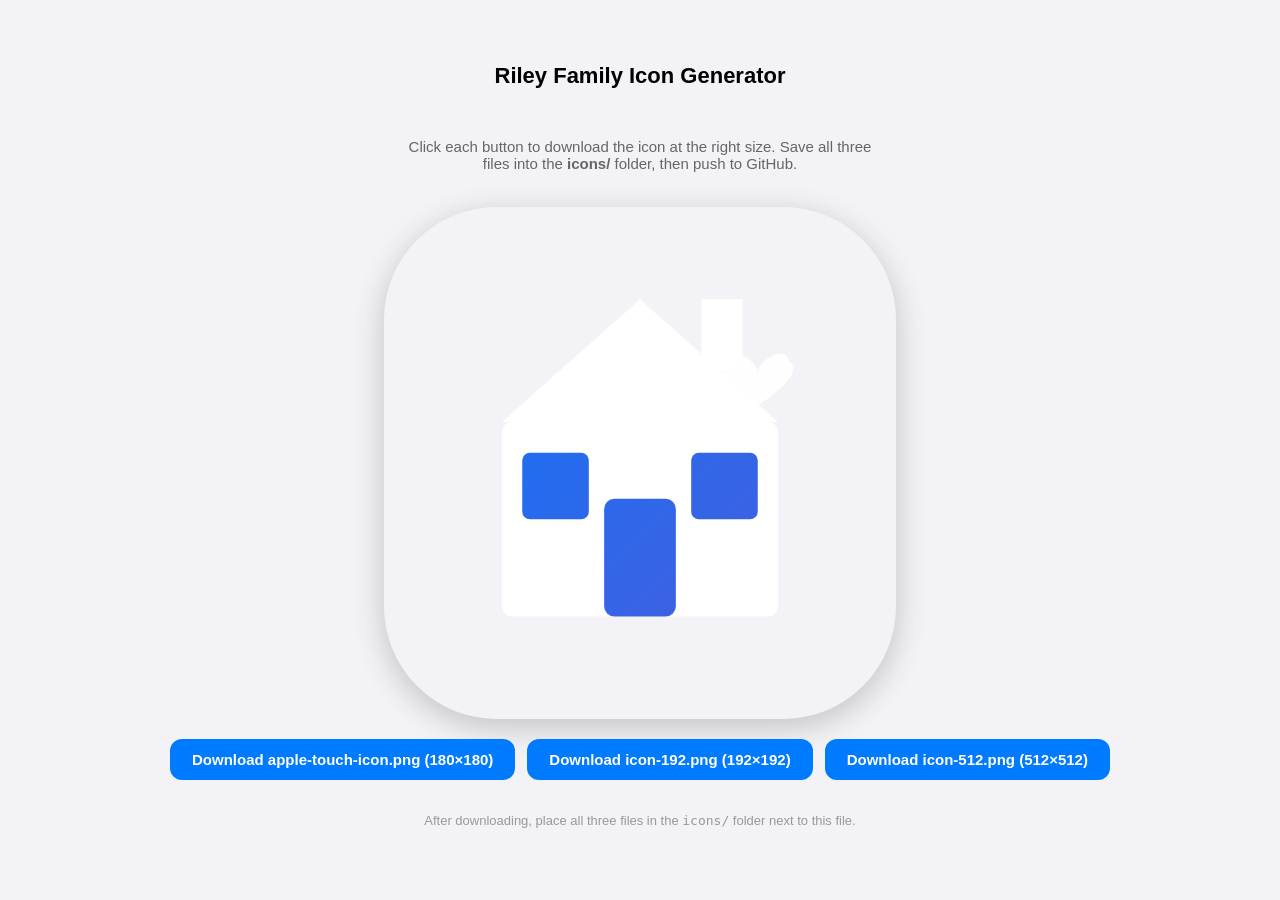
<file: generate-icons.html>
<!DOCTYPE html>
<html lang="en">
<head>
  <meta charset="UTF-8" />
  <title>Riley Family — Generate Icons</title>
  <style>
    body { font-family: -apple-system, sans-serif; display: flex; flex-direction: column; align-items: center; padding: 40px; gap: 20px; background: #f2f2f7; }
    h1 { font-size: 22px; font-weight: 700; }
    p { color: #666; font-size: 15px; text-align: center; max-width: 480px; }
    canvas { border-radius: 22%; box-shadow: 0 8px 32px rgba(0,0,0,0.2); }
    .buttons { display: flex; gap: 12px; flex-wrap: wrap; justify-content: center; }
    button {
      padding: 12px 22px; border-radius: 12px; border: none; cursor: pointer;
      font-size: 15px; font-weight: 700; background: #007AFF; color: white;
    }
    button:hover { background: #005FCC; }
    .note { font-size: 13px; color: #999; }
  </style>
</head>
<body>
  <h1>Riley Family Icon Generator</h1>
  <p>Click each button to download the icon at the right size. Save all three files into the <strong>icons/</strong> folder, then push to GitHub.</p>

  <canvas id="c" width="512" height="512"></canvas>

  <div class="buttons">
    <button onclick="download(180, 'apple-touch-icon.png')">Download apple-touch-icon.png (180×180)</button>
    <button onclick="download(192, 'icon-192.png')">Download icon-192.png (192×192)</button>
    <button onclick="download(512, 'icon-512.png')">Download icon-512.png (512×512)</button>
  </div>

  <p class="note">After downloading, place all three files in the <code>icons/</code> folder next to this file.</p>

  <script>
    const canvas = document.getElementById('c');
    const ctx = canvas.getContext('2d');
    const S = 512;

    function draw(size) {
      const c = document.createElement('canvas');
      c.width = c.height = size;
      const g = c.getContext('2d');
      const r = size / 512; // scale ratio

      // Background gradient
      const grad = g.createLinearGradient(0, 0, size, size);
      grad.addColorStop(0, '#007AFF');
      grad.addColorStop(1, '#5856D6');
      g.fillStyle = grad;

      // Rounded rect background
      const radius = size * 0.22;
      g.beginPath();
      g.moveTo(radius, 0);
      g.lineTo(size - radius, 0);
      g.quadraticCurveTo(size, 0, size, radius);
      g.lineTo(size, size - radius);
      g.quadraticCurveTo(size, size, size - radius, size);
      g.lineTo(radius, size);
      g.quadraticCurveTo(0, size, 0, size - radius);
      g.lineTo(0, radius);
      g.quadraticCurveTo(0, 0, radius, 0);
      g.closePath();
      g.fill();

      // Shine overlay
      const shine = g.createLinearGradient(0, 0, 0, size * 0.5);
      shine.addColorStop(0, 'rgba(255,255,255,0.25)');
      shine.addColorStop(1, 'rgba(255,255,255,0)');
      g.fillStyle = shine;
      g.fill();

      // Re-draw background for house drawing
      g.save();
      g.globalCompositeOperation = 'destination-atop';
      g.fillStyle = 'rgba(0,0,0,0)';
      g.fillRect(0, 0, size, size);
      g.restore();

      // House body
      g.fillStyle = 'rgba(255,255,255,0.95)';

      // Roof (triangle)
      g.beginPath();
      g.moveTo(size * 0.5,  size * 0.18);
      g.lineTo(size * 0.77, size * 0.42);
      g.lineTo(size * 0.23, size * 0.42);
      g.closePath();
      g.fill();

      // Chimney
      g.fillRect(size * 0.62, size * 0.18, size * 0.08, size * 0.14);

      // House walls
      g.beginPath();
      g.roundRect(size * 0.23, size * 0.42, size * 0.54, size * 0.38, size * 0.02);
      g.fill();

      // Door (cut out of house with gradient)
      const doorGrad = g.createLinearGradient(0, 0, size, size);
      doorGrad.addColorStop(0, '#007AFF');
      doorGrad.addColorStop(1, '#5856D6');
      g.fillStyle = doorGrad;
      g.beginPath();
      g.roundRect(size * 0.43, size * 0.57, size * 0.14, size * 0.23, size * 0.02);
      g.fill();

      // Left window
      g.beginPath();
      g.roundRect(size * 0.27, size * 0.48, size * 0.13, size * 0.13, size * 0.015);
      g.fill();

      // Right window
      g.beginPath();
      g.roundRect(size * 0.60, size * 0.48, size * 0.13, size * 0.13, size * 0.015);
      g.fill();

      // Heart (bottom right accent)
      g.fillStyle = 'rgba(255,255,255,0.88)';
      const hx = size * 0.73, hy = size * 0.3, hs = size * 0.055;
      g.beginPath();
      g.moveTo(hx, hy + hs * 0.4);
      g.bezierCurveTo(hx, hy, hx - hs, hy - hs * 0.6, hx - hs * 1.1, hy);
      g.bezierCurveTo(hx - hs * 1.8, hy + hs * 0.5, hx, hy + hs * 1.6, hx, hy + hs * 1.6);
      g.bezierCurveTo(hx, hy + hs * 1.6, hx + hs * 1.8, hy + hs * 0.5, hx + hs * 1.1, hy);
      g.bezierCurveTo(hx + hs, hy - hs * 0.6, hx, hy, hx, hy + hs * 0.4);
      g.fill();

      return c;
    }

    // Preview on page
    const preview = draw(512);
    canvas.getContext('2d').drawImage(preview, 0, 0);

    function download(size, filename) {
      const c = draw(size);
      const a = document.createElement('a');
      a.href = c.toDataURL('image/png');
      a.download = filename;
      a.click();
    }
  </script>
</body>
</html>
</file>
